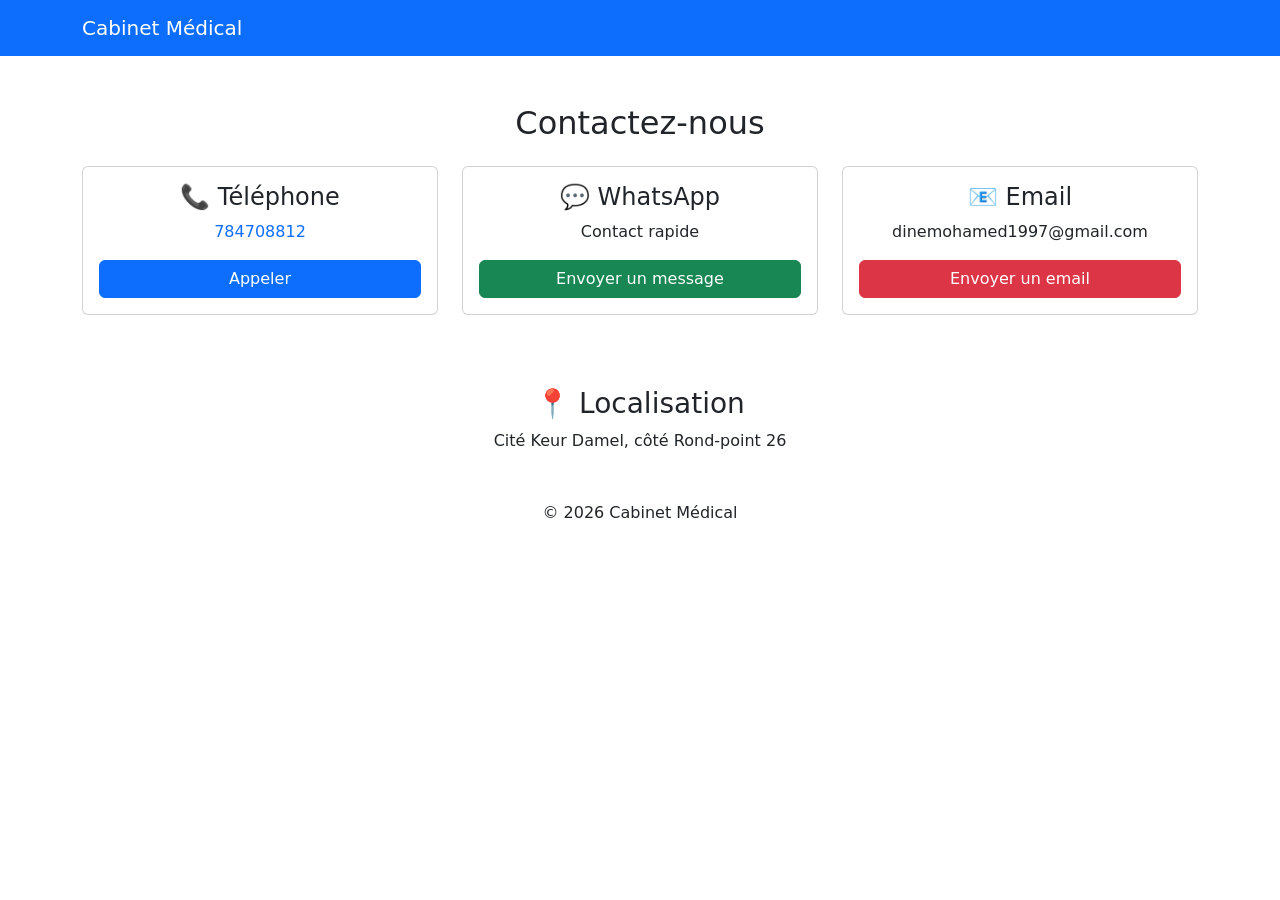
<file: Contact.html>
<!DOCTYPE html>
<html lang="fr">
<head>
  <meta charset="UTF-8">
  <title>Contact</title>

  <!-- Bootstrap -->
  <link href="https://cdn.jsdelivr.net/npm/bootstrap@5.3.0/dist/css/bootstrap.min.css" rel="stylesheet">
</head>

<body>
  
<!-- 🔷 NAVBAR -->
<nav class="navbar navbar-dark bg-primary">
  <div class="container">
    <a class="navbar-brand" href="index.html">Cabinet Médical</a>
  </div>
</nav>

<!-- 📞 CONTACT -->
<div class="container mt-5">
  <h2 class="text-center">Contactez-nous</h2>

  <div class="row text-center mt-4">

    <!-- Téléphone -->
    <div class="col-md-4 mb-4">
      <div class="card p-3">
        <h4>📞 Téléphone</h4>
        <p>
        <a href="tel:+221784708812" class="text-decoration-none">784708812</a>
        </p>
        <a href="tel:+221784708812" class="btn btn-primary">Appeler</a>
      </div>
    </div>

    <!-- WhatsApp -->
    <div class="col-md-4 mb-4">
      <div class="card p-3">
        <h4>💬 WhatsApp</h4>
        <p>Contact rapide</p>
        <a href="https://wa.me/221784708812" class="btn btn-success" target="_blank">
          Envoyer un message
        </a>
      </div>
    </div>

    <!-- Email -->
    <div class="col-md-4 mb-4">
      <div class="card p-3">
        <h4>📧 Email</h4>
        <p>dinemohamed1997@gmail.com</p>
        <a href="mailto:dinemohamed1997@gmail.com" class="btn btn-danger">
          Envoyer un email
        </a>
      </div>
    </div>

  </div>
</div>

<!-- 📍 LOCALISATION RAPIDE -->
<div class="container mt-5 text-center">
  <h3>📍 Localisation</h3>
  <p>Cité Keur Damel, côté Rond-point 26</p>
</div>

<!-- FOOTER -->
<div class="text-center mt-5 mb-3">
  <p>© 2026 Cabinet Médical</p>
</div>

</body>
</html>
</file>
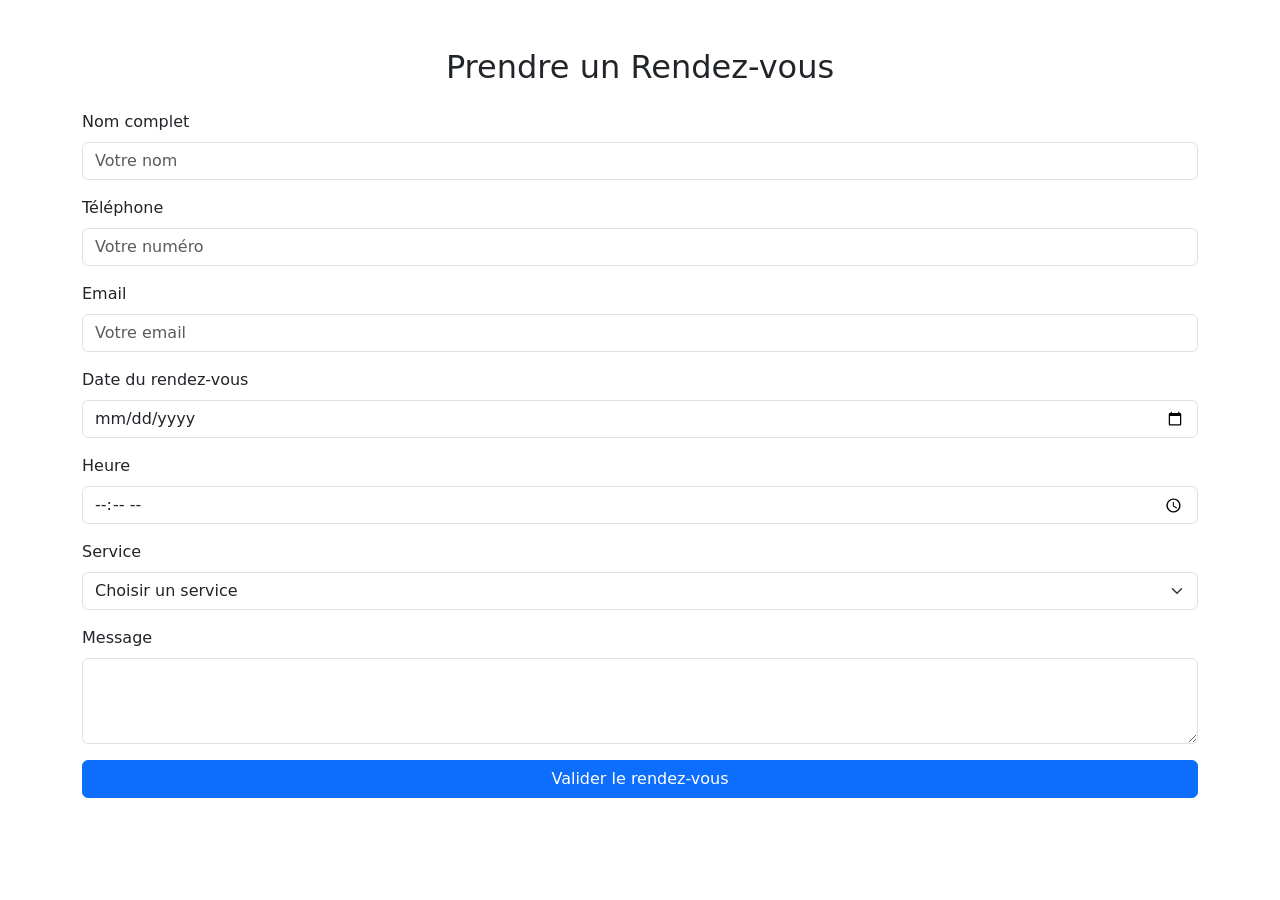
<file: Formulaire.html>
<!DOCTYPE html>
<html lang="fr">
<head>
  <meta charset="UTF-8">
  <title>Prendre Rendez-vous</title>

  <!-- Bootstrap -->
  <link href="https://cdn.jsdelivr.net/npm/bootstrap@5.3.0/dist/css/bootstrap.min.css" rel="stylesheet">
</head>

<body>

<div class="container mt-5">
  <h2 class="text-center mb-4">Prendre un Rendez-vous</h2>

  <form>
    
    <!-- Nom -->
    <div class="mb-3">
      <label class="form-label">Nom complet</label>
      <input type="text" class="form-control" placeholder="Votre nom" required>
    </div>

    <!-- Téléphone -->
    <div class="mb-3">
      <label class="form-label">Téléphone</label>
      <input type="tel" class="form-control" placeholder="Votre numéro" required>
    </div>

    <!-- Email -->
    <div class="mb-3">
      <label class="form-label">Email</label>
      <input type="email" class="form-control" placeholder="Votre email">
    </div>

    <!-- Date -->
    <div class="mb-3">
      <label class="form-label">Date du rendez-vous</label>
      <input type="date" class="form-control" required>
    </div>

    <!-- Heure -->
    <div class="mb-3">
      <label class="form-label">Heure</label>
      <input type="time" class="form-control" required>
    </div>

    <!-- Service -->
    <div class="mb-3">
      <label class="form-label">Service</label>
      <select class="form-select" required>
        <option value="">Choisir un service</option>
        <option>Consultation générale</option>
        <option>Cardiologie</option>
        <option>Dentaire</option>
        <option>Pédiatrie</option>
      </select>
    </div>

    <!-- Message -->
    <div class="mb-3">
      <label class="form-label">Message</label>
      <textarea class="form-control" rows="3"></textarea>
    </div>

    <!-- Bouton -->
    <button type="submit" class="btn btn-primary w-100">
      Valider le rendez-vous
    </button>

  </form>
</div>

</body>
</html>
</file>
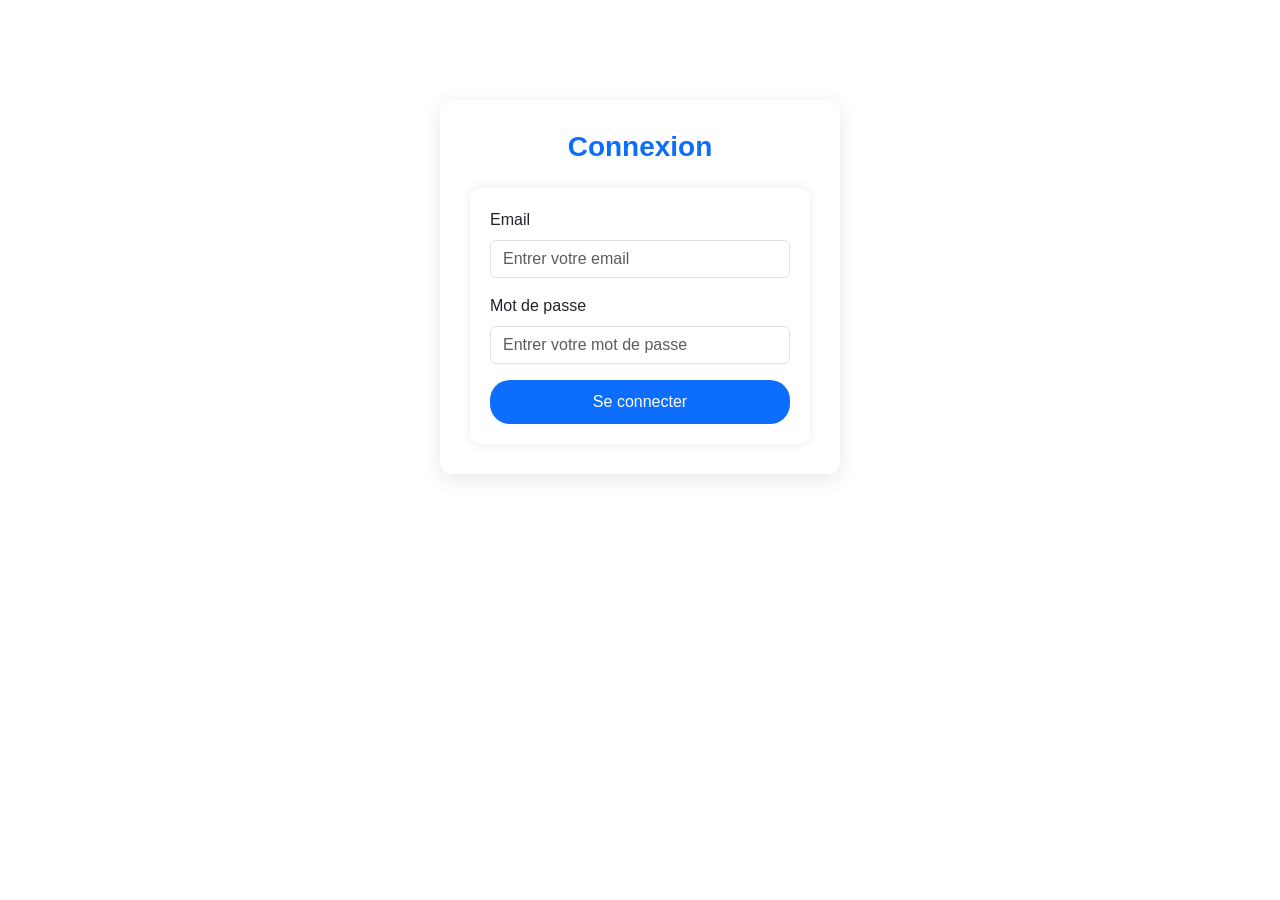
<file: Loging.html>
<!DOCTYPE html>
<html lang="fr">
<head>
  <meta charset="UTF-8">
  <title>Login</title>

  <!-- Bootstrap -->
  <link href="https://cdn.jsdelivr.net/npm/bootstrap@5.3.0/dist/css/bootstrap.min.css" rel="stylesheet">

  <!-- Lien vers le fichier CSS -->
  <link rel="stylesheet" href="style.css">
</head>

<body>

<div class="login-box">
  <h3 class="text-center mb-4">Connexion</h3>

  <form action="accueil.html">
    <div class="mb-3">
      <label class="form-label">Email</label>
      <input type="email" class="form-control" placeholder="Entrer votre email" required>
    </div>

    <div class="mb-3">
      <label class="form-label">Mot de passe</label>
      <input type="password" class="form-control" placeholder="Entrer votre mot de passe" required>
    </div>

    <button type="submit" class="btn btn-primary w-100">Se connecter</button>
</form>
</div>

</body>
</html>
</file>
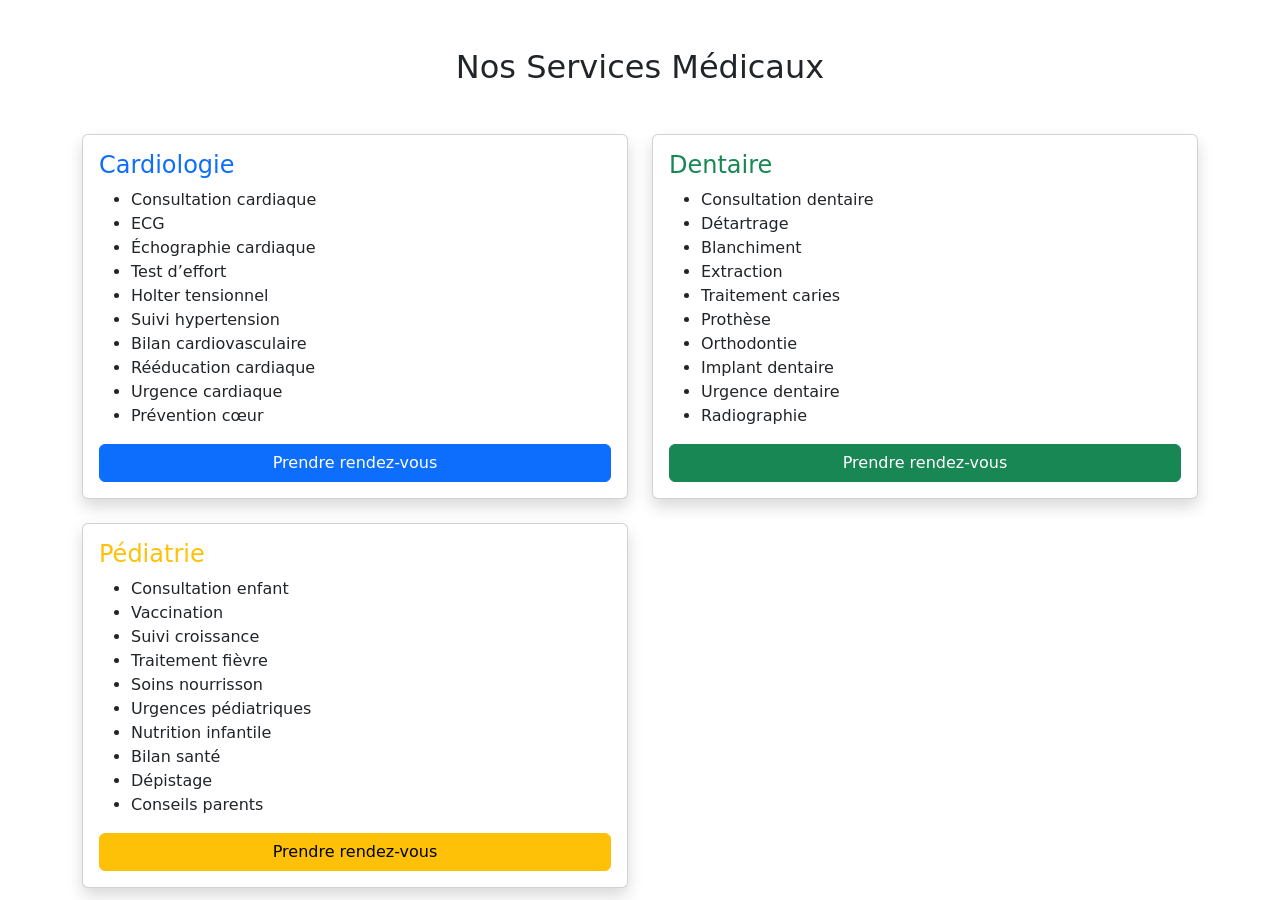
<file: Service.html>
<!DOCTYPE html>
<html lang="fr">
<head>
  <meta charset="UTF-8">
  <title>Services Clinique</title>

  <!-- Bootstrap -->
  <link href="https://cdn.jsdelivr.net/npm/bootstrap@5.3.0/dist/css/bootstrap.min.css" rel="stylesheet">
</head>

<body>

<div class="container mt-5">
  <h2 class="text-center mb-5">Nos Services Médicaux</h2>

  <div class="row g-4">

    <!-- CARDIOLOGIE -->
    <div class="col-md-6">
      <div class="card shadow">
        <div class="card-body">
          <h4 class="card-title text-primary">Cardiologie</h4>
          <ul>
            <li>Consultation cardiaque</li>
            <li>ECG</li>
            <li>Échographie cardiaque</li>
            <li>Test d’effort</li>
            <li>Holter tensionnel</li>
            <li>Suivi hypertension</li>
            <li>Bilan cardiovasculaire</li>
            <li>Rééducation cardiaque</li>
            <li>Urgence cardiaque</li>
            <li>Prévention cœur</li>
          </ul>
          <a href="Formulaire.html" class="btn btn-primary w-100">Prendre rendez-vous</a>
        </div>
      </div>
    </div>

    <!-- DENTAIRE -->
    <div class="col-md-6">
      <div class="card shadow">
        <div class="card-body">
          <h4 class="card-title text-success">Dentaire</h4>
          <ul>
            <li>Consultation dentaire</li>
            <li>Détartrage</li>
            <li>Blanchiment</li>
            <li>Extraction</li>
            <li>Traitement caries</li>
            <li>Prothèse</li>
            <li>Orthodontie</li>
            <li>Implant dentaire</li>
            <li>Urgence dentaire</li>
            <li>Radiographie</li>
          </ul>
          <a href="rendezvous.html" class="btn btn-success w-100">Prendre rendez-vous</a>
        </div>
      </div>
    </div>

    <!-- PEDIATRIE -->
    <div class="col-md-6">
      <div class="card shadow">
        <div class="card-body">
          <h4 class="card-title text-warning">Pédiatrie</h4>
          <ul>
            <li>Consultation enfant</li>
            <li>Vaccination</li>
            <li>Suivi croissance</li>
            <li>Traitement fièvre</li>
            <li>Soins nourrisson</li>
            <li>Urgences pédiatriques</li>
            <li>Nutrition infantile</li>
            <li>Bilan santé</li>
            <li>Dépistage</li>
            <li>Conseils parents</li>
          </ul>
          <a href="rendezvous.html" class="btn btn-warning w-100">Prendre rendez-vous</a>
        </div>
      </div>
    </div>

  </div>
</div>

</body>
</html>
</file>
<file: style.css>
/* 🌐 Style général */
body {
  font-family: Arial, sans-serif;
  background-color:rgba(255, 255, 255, 0.868);
  margin: 0;
}

/* 🔷 Navbar */
.navbar {
  background-color: #0d6efd;
}

.navbar-brand {
  font-weight: bold;
  font-size: 22px;
}

/* 🏠 Titres */
h1, h2, h3 {
  color: #0d6efd;
}

/* 📦 Cartes */
.card {
  border: none;
  border-radius: 10px;
  transition: 0.3s;
}

.card:hover {
  transform: scale(1.05);
}

/* 🖼️ Images */
img {
  border-radius: 10px;
}

/* 🔘 Boutons */
.btn {
  border-radius: 20px;
  padding: 10px 20px;
}

/* 📅 Formulaire */
form {
  background: white;
  padding: 20px;
  border-radius: 10px;
  box-shadow: 0 0 10px rgba(0,0,0,0.1);
}

/* 📊 Tableau */
table {
  background: white;
}

/* 📍 Localisation */
iframe {
  border-radius: 10px;
}

/* 📞 Contact */
.contact-card {
  background: rgb(8, 66, 105);
  padding: 20px;
  border-radius: 10px;
}

/* 🔻 Footer */
footer {
  background-color: #09090a;
  color: white;
  text-align: center;
  padding: 15px;
  margin-top: 30px;
}
body {
  background: linear-gradient(to right, #ffffff);
  font-family: Arial, sans-serif;
}

.login-box {
  max-width: 400px;
  margin: 100px auto;
  padding: 30px;
  background: white;
  border-radius: 12px;
  box-shadow: 0px 5px 20px rgba(0,0,0,0.1);
}

h3 {
  color: #0d6efd;
  font-weight: bold;
}

.btn-primary {
  background-color: #0d6efd;
  border: none;
}

.btn-primary:hover {
  background-color: #0b5ed7;
}

a {
  color: #0d6efd;
  text-decoration: none;
}

a:hover {
  text-decoration: underline;
}
.id  {
  background-image: ;
</file>
